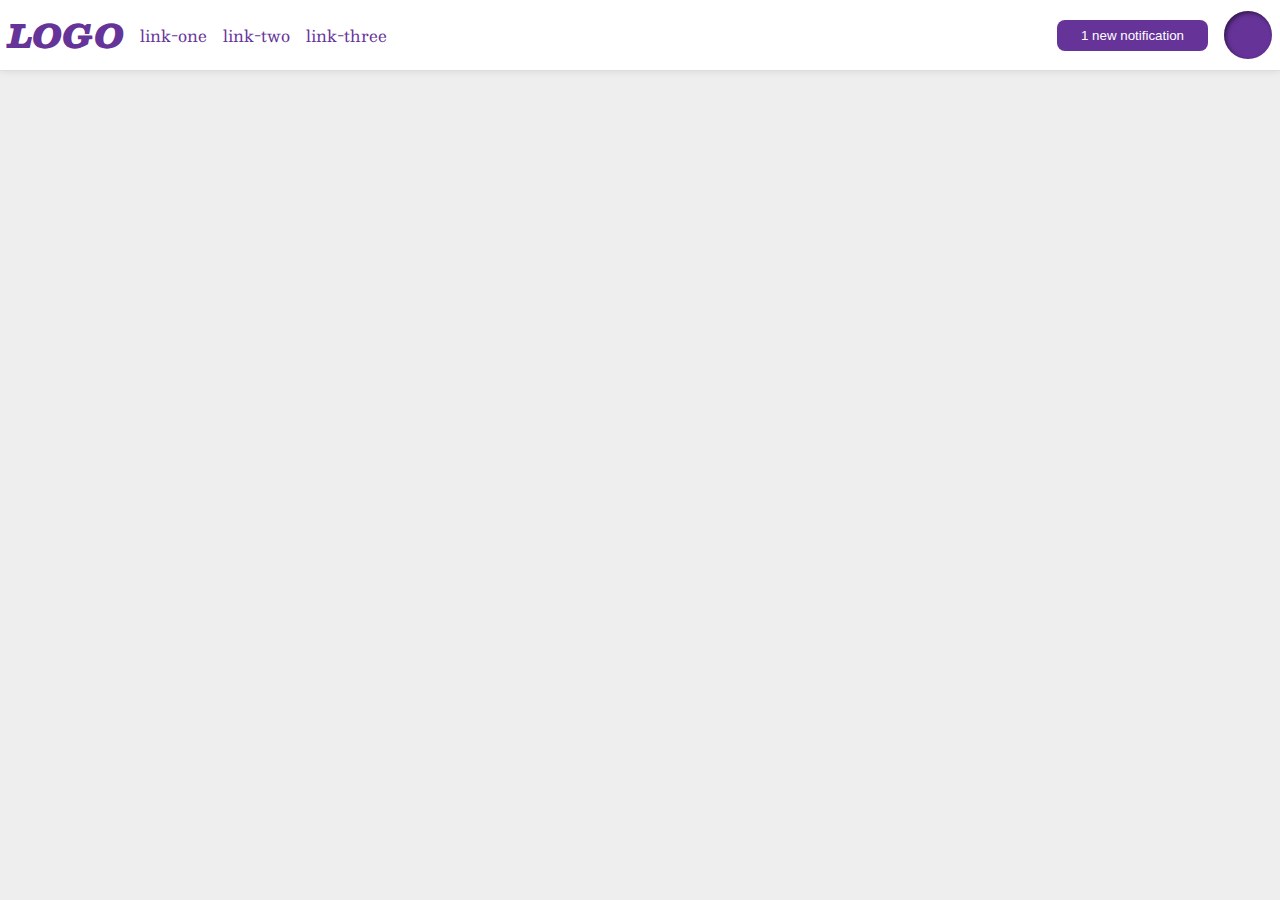
<file: flex/03-flex-header-2/index.html>
<!DOCTYPE html>
<html lang="en">
  <head>
    <meta charset="UTF-8">
    <meta http-equiv="X-UA-Compatible" content="IE=edge">
    <meta name="viewport" content="width=device-width, initial-scale=1.0">
    <title>Flex Header 2</title>
    <link rel="stylesheet" href="style.css">
  </head>
  <body>
    <div class="header">
      <div class="left"> 
        <div class="logo">
         LOGO
        </div>
        <ul class="links">
         <li><a href="google.com">link-one</a></li>
         <li><a href="google.com">link-two</a></li>
         <li><a href="google.com">link-three</a></li>
        </ul>
      </div>
      <div class="right">
        <button class="notifications">
         1 new notification
       </button>
        <div class="profile-image"></div>
      </div>
    </div>
  </body>
</html>
</file>
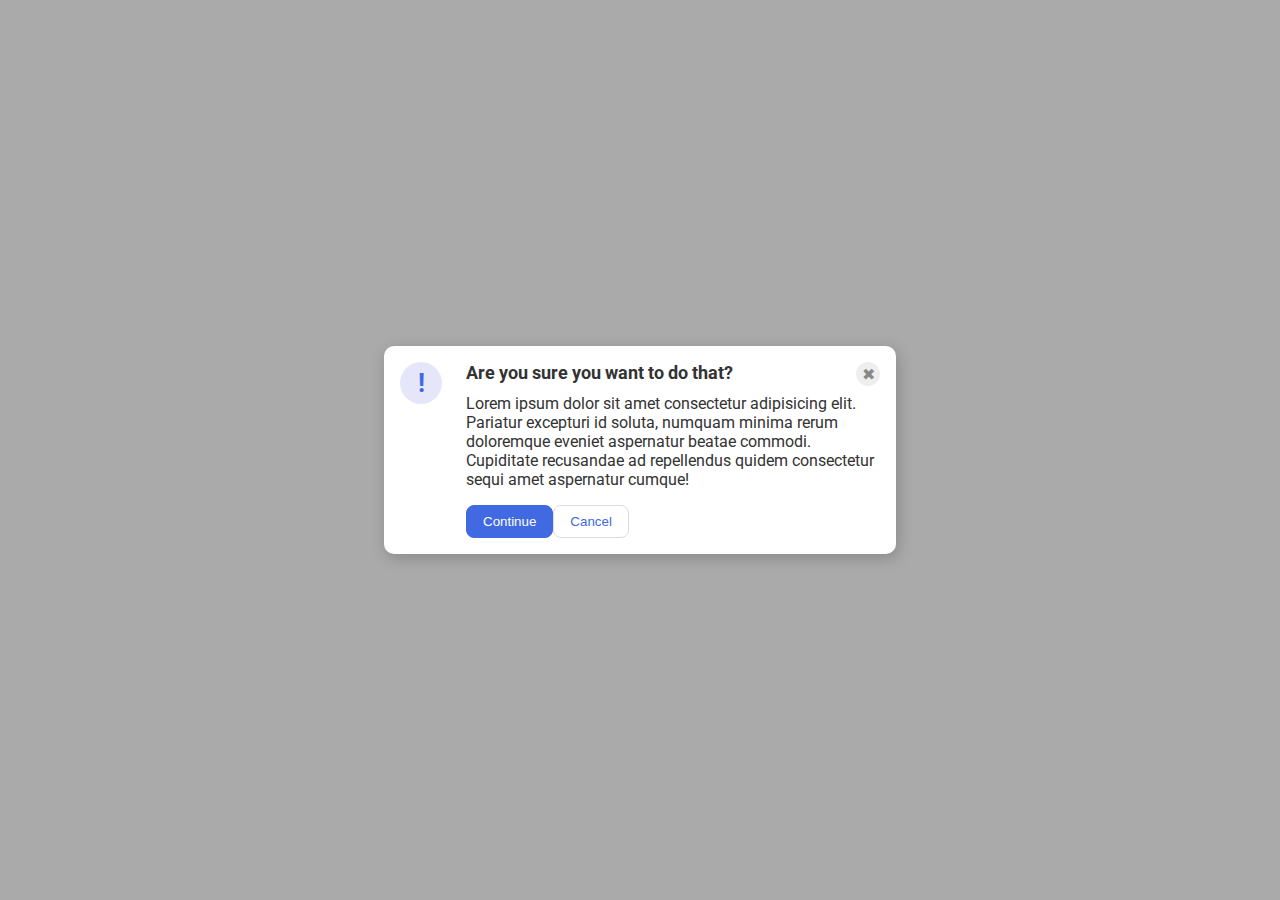
<file: flex/05-flex-modal/index.html>
<!DOCTYPE html>
<html lang="en">
  <head>
    <meta charset="UTF-8">
    <meta http-equiv="X-UA-Compatible" content="IE=edge">
    <meta name="viewport" content="width=device-width, initial-scale=1.0">
    <link rel="stylesheet" href="style.css">
    <title>Modal</title>
  </head>
  <body>
    <div class="modal">
      <div class="icon">!</div>
        <div class="align">
          <div class="top">
            <div class="header">Are you sure you want to do that?</div>
            <div class="close-button">✖</div>
          </div>  
            <div class="text">Lorem ipsum dolor sit amet consectetur adipisicing elit. Pariatur excepturi id soluta, numquam minima rerum doloremque eveniet aspernatur beatae commodi. Cupiditate recusandae ad repellendus quidem consectetur sequi amet aspernatur cumque!</div>
            <div class=buttonclass>
              <button class="continue">Continue</button>
              <button class="cancel">Cancel</button>
            </div>  
        </div>  
    </div>
  </body>
</html>
</file>
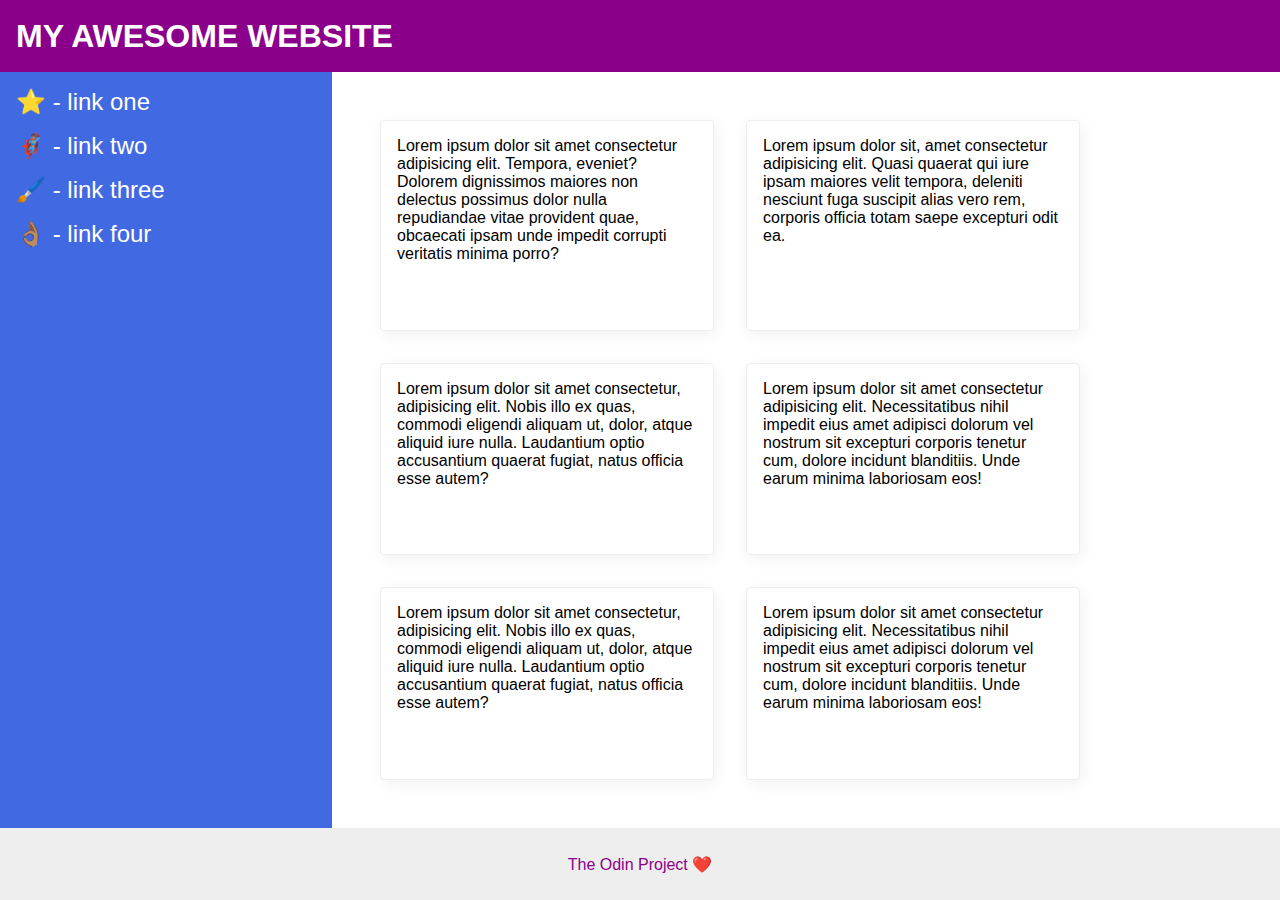
<file: flex/07-flex-layout-2/index.html>
<!DOCTYPE html>
<html lang="en">
  <head>
    <meta charset="UTF-8">
    <meta http-equiv="X-UA-Compatible" content="IE=edge">
    <meta name="viewport" content="width=device-width, initial-scale=1.0">
    <title>The Holy Grail</title>
    <link rel="stylesheet" href="style.css">
  </head>
  <body>
    <div class="header">
      MY AWESOME WEBSITE
    </div>
    <div class="body">
      <div class="sidebar">
        <ul>
          <li><a href="#">⭐ - link one</a></li>
          <li><a href="#">🦸🏽‍♂️ - link two</a></li>
          <li><a href="#">🖌️ - link three</a></li>
          <li><a href="#">👌🏽 - link four</a></li>
        </ul>
      </div>
      <div class="container">
        <div class="card">Lorem ipsum dolor sit amet consectetur adipisicing elit. Tempora, eveniet? Dolorem dignissimos maiores non delectus possimus dolor nulla repudiandae vitae provident quae, obcaecati ipsam unde impedit corrupti veritatis minima porro?</div>
        <div class="card">Lorem ipsum dolor sit, amet consectetur adipisicing elit. Quasi quaerat qui iure ipsam maiores velit tempora, deleniti nesciunt fuga suscipit alias vero rem, corporis officia totam saepe excepturi odit ea.</div>
        <div class="card">Lorem ipsum dolor sit amet consectetur, adipisicing elit. Nobis illo ex quas, commodi eligendi aliquam ut, dolor, atque aliquid iure nulla. Laudantium optio accusantium quaerat fugiat, natus officia esse autem?</div>
        <div class="card">Lorem ipsum dolor sit amet consectetur adipisicing elit. Necessitatibus nihil impedit eius amet adipisci dolorum vel nostrum sit excepturi corporis tenetur cum, dolore incidunt blanditiis. Unde earum minima laboriosam eos!</div>
        <div class="card">Lorem ipsum dolor sit amet consectetur, adipisicing elit. Nobis illo ex quas, commodi eligendi aliquam ut, dolor, atque aliquid iure nulla. Laudantium optio accusantium quaerat fugiat, natus officia esse autem?</div>
        <div class="card">Lorem ipsum dolor sit amet consectetur adipisicing elit. Necessitatibus nihil impedit eius amet adipisci dolorum vel nostrum sit excepturi corporis tenetur cum, dolore incidunt blanditiis. Unde earum minima laboriosam eos!</div>
      </div>  
    </div>  

    <div class="footer">
      The Odin Project ❤️
    </div>
  </body>
</html>
</file>
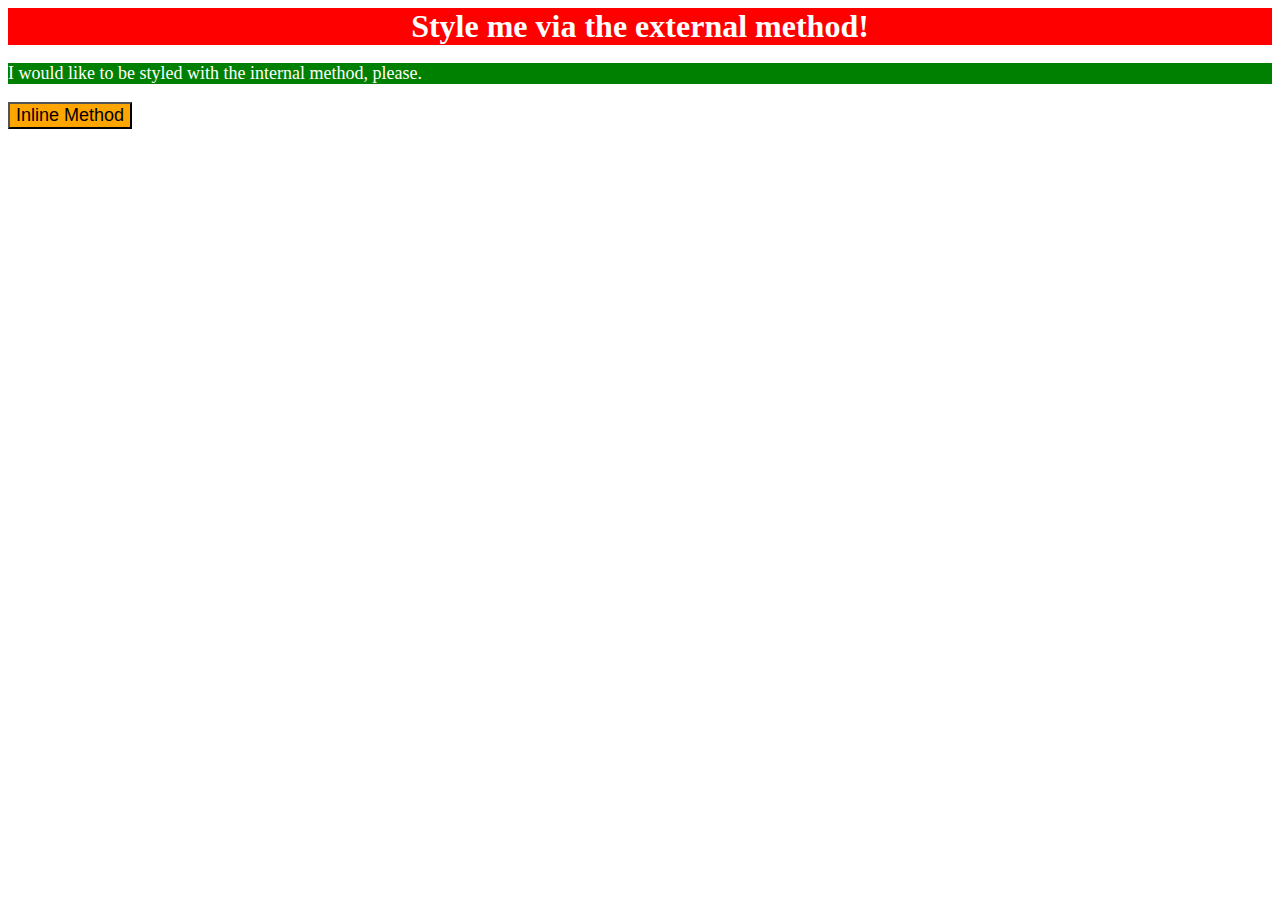
<file: foundations/01-css-methods/index.html>
<!DOCTYPE html>
<html lang="en">
  <head>
    <meta charset="UTF-8">
    <meta http-equiv="X-UA-Compatible" content="IE=edge">
    <meta name="viewport" content="width=device-width, initial-scale=1.0">
    <link rel="stylesheet" href="style.css">
    <style>
    p {
      background-color: green;
      color: white;
      font-size: 18px;
    }
    </style>
    <title>Methods for Adding CSS</title>
  </head>
  <body>
    <div>Style me via the external method!</div>
    <p>I would like to be styled with the internal method, please.</p>
    <button style ="background-color: orange; font-size: 18px;" >Inline Method</button>
  
    
    
  </body>
</html>
</file>
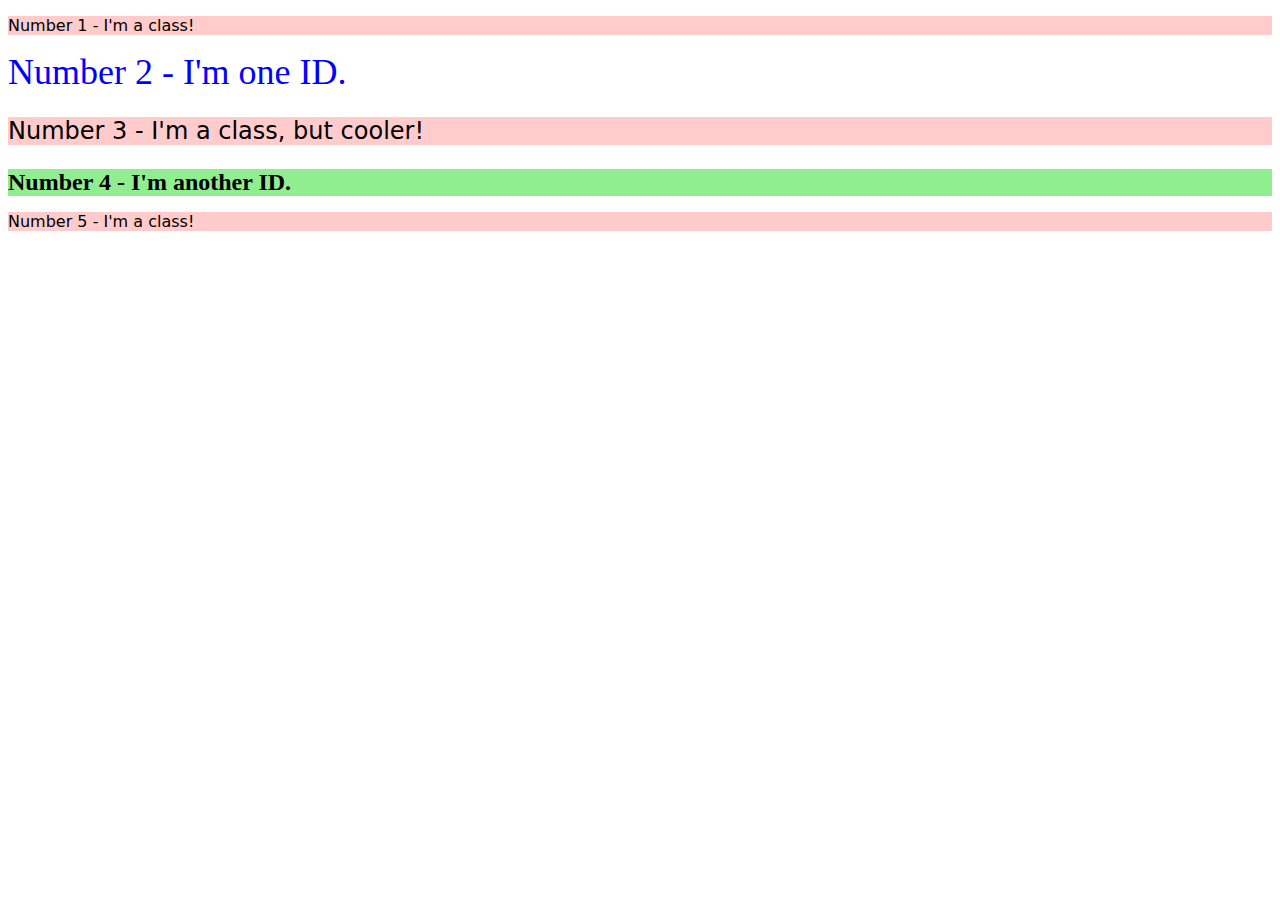
<file: foundations/02-class-id-selectors/index.html>
<!DOCTYPE html>
<html lang="en">
  <head>
    <meta charset="UTF-8">
    <meta http-equiv="X-UA-Compatible" content="IE=edge">
    <meta name="viewport" content="width=device-width, initial-scale=1.0">
    <title>Class and ID Selectors</title>
    <link rel="stylesheet" href="style.css">
    
  </head>
  <body>
    <p class="odd">Number 1 - I'm a class!</p>
    <div id="blue">Number 2 - I'm one ID.</div>
    <p class="odd third">Number 3 - I'm a class, but cooler!</p>
    <div id="lightgreen">Number 4 - I'm another ID.</div>
    <p class="odd">Number 5 - I'm a class!</p>
  </body>
</html>
</file>
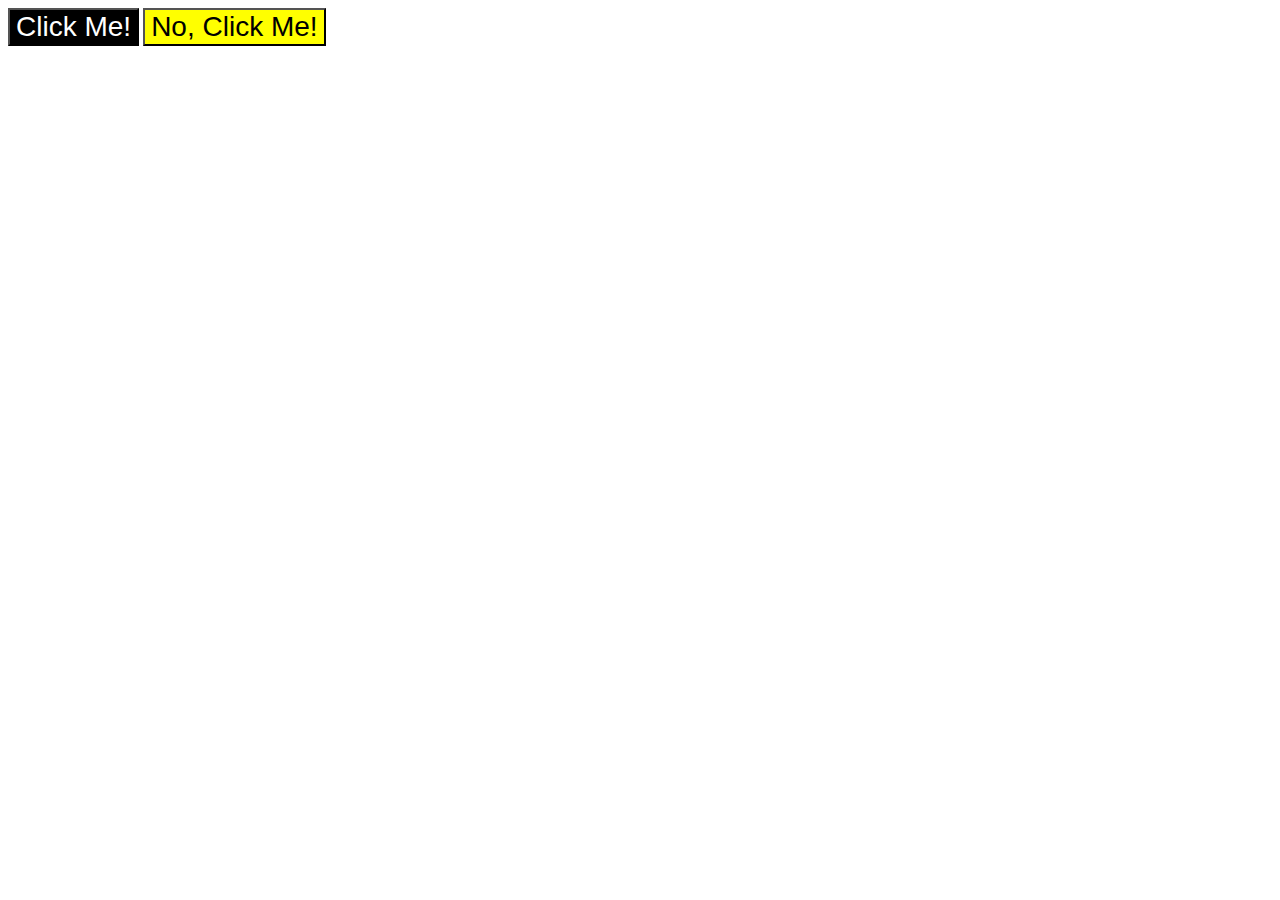
<file: foundations/03-grouping-selectors/index.html>
<!DOCTYPE html>
<html lang="en">
  <head>
    <meta charset="UTF-8">
    <meta http-equiv="X-UA-Compatible" content="IE=edge">
    <meta name="viewport" content="width=device-width, initial-scale=1.0">
    <title>Grouping Selectors</title>
    <link rel="stylesheet" href="style.css">
  </head>
  <body>
    <button class="first">Click Me!</button>
    <button class="second">No, Click Me!</button>
  </body>
</html>
</file>
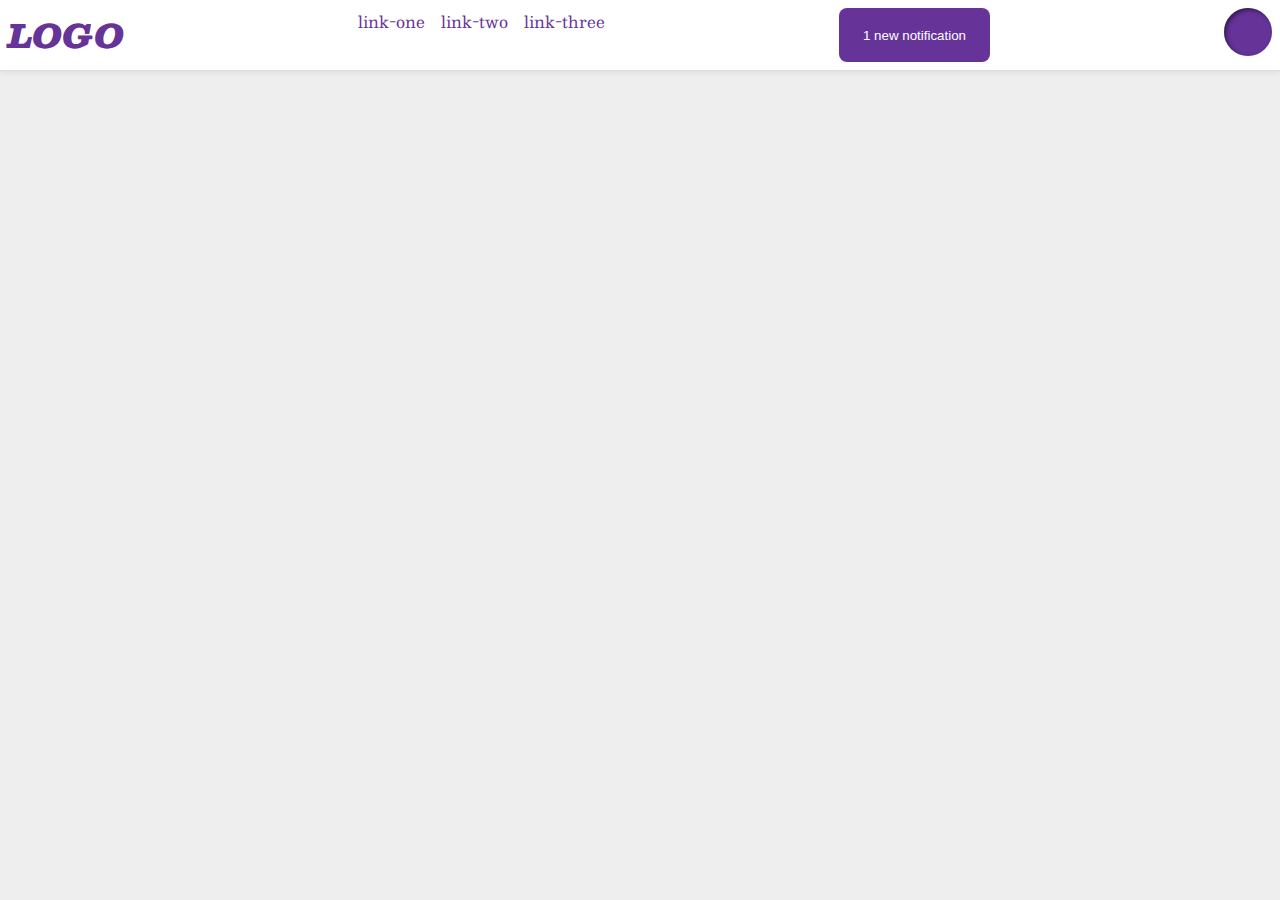
<file: flex/03-flex-header-2/solution/solution.html>
<!DOCTYPE html>
<html lang="en">
  <head>
    <meta charset="UTF-8">
    <meta http-equiv="X-UA-Compatible" content="IE=edge">
    <meta name="viewport" content="width=device-width, initial-scale=1.0">
    <title>Flex Header 2</title>
    <link rel="stylesheet" href="solution.css">
  </head>
  <body>
    <div class="header">
     <!-- <div class="left"> -->
        <div class="logo">
          LOGO
        </div>
        <ul class="links">
          <li><a href="google.com">link-one</a></li>
          <li><a href="google.com">link-two</a></li>
          <li><a href="google.com">link-three</a></li>
        </ul>
     <!-- </div> -->
      <!--<div class="right"> -->
        <button class="notifications">
          1 new notification
        </button>
        <div class="profile-image"></div>
     <!--- </div> -->
    </div>
  </body>
</html>
</file>
<file: flex/03-flex-header-2/style.css>
/* this is some magical font-importing.  
you'll learn about it later. */
@import url('https://fonts.googleapis.com/css2?family=Besley:ital,wght@0,400;1,900&display=swap');

body {
  margin: 0;
  background: #eee;
  font-family: Besley, serif;
}

.header {
  background: white;
  border-bottom: 1px solid #ddd;
  box-shadow: 0 0 8px rgba(0,0,0,.1);
  display: flex;
  justify-content: space-between;
  padding: 8px;
  



} /* ok so we display flex to make a container of everythingv in a row, then we put space between 
so the items and we put some padding to give it space as of right now we have 
logo  some space, links ,some space ,new notif, space, blue circle  */

.profile-image {
  background: rebeccapurple;
  box-shadow: inset 2px 2px 4px rgba(0,0,0,.5);
  border-radius: 50%;
  width: 48px;
  height: 48px;


}

.logo {
  color: rebeccapurple;
  font-size: 32px;
  font-weight: 900;
  font-style: italic;


}

button {
  border: none;
  border-radius: 8px;
  background: rebeccapurple;
  color: white;
  padding: 8px 24px;
  
}

a {
  /* this removes the line under our links */
  text-decoration: none;
  color: rebeccapurple;
}

ul {
  list-style-type: none;
  display: flex;
  gap: 16px;
  margin: 0px;
  padding: 0px;


}  /*after editing head and creating a container this is in the middlish*/

.left,.right{
 display: flex; 
 gap:16px;
 align-items: center;


/*the containers are aligned with the original container now since left and right were also 
 divs but with a display flex they match with their container. */
}
</file>
<file: flex/05-flex-modal/style.css>
@import url('https://fonts.googleapis.com/css2?family=Roboto:wght@400;700&display=swap');

html, body {
  height: 100%;

  
}

body {
  font-family: Roboto, sans-serif;
  margin: 0;
  background: #aaa;
  color: #333;
  /* I'll give you this one for free lol */
  display: flex;
  align-items: center;
  justify-content: center;
}

.modal {
  background: white;
  width: 480px;
  border-radius: 10px;
  box-shadow: 2px 4px 16px rgba(0,0,0,.2);
  display: flex;
  padding: 16px;
  gap: 8px; 
 

}

.icon {
  color: royalblue;
  font-size: 26px;
  font-weight: 700;
  background: lavender;
  width: 42px;
  height: 42px;
  border-radius: 50%;
  display: flex;
  align-items: center;
  justify-content: center;
  flex-shrink: 0;
  margin-right: 16px;
  

}

.close-button {
  background: #eee;
  border-radius: 50%;
  color: #888;
  font-weight: 400;
  font-size: 16px;
  height: 24px;
  width: 24px;
  display: flex;
  align-items: center;
  justify-content: center;
}

button {
  padding: 8px 16px;
  border-radius: 8px;
}

button.continue {
  background: royalblue;
  border: 1px solid royalblue;
  color: white;
}

button.cancel {
  background: white;
  border: 1px solid #ddd;
  color: royalblue;
}

.align{
  display: flex;
  flex-direction: column;
}
.top{
  display: flex;
  justify-content: space-between;
}

.text{
  margin-top: 8px;
}

.header{
  font-weight: bold;
  font-size: 18px;
}

.buttonclass{
  display: flex;
  margin-top: 16px;
}
</file>
<file: flex/07-flex-layout-2/style.css>
body {
  font-family: -apple-system, BlinkMacSystemFont, 'Segoe UI', Roboto, Oxygen, Ubuntu, Cantarell, 'Open Sans', 'Helvetica Neue', sans-serif;
  margin: 0;
  min-height: 100vh;
  display: flex;
  flex-direction: column;

}  /* we display a flex and use column so all the containers are moveable in " vertical order"*/

.header {
  height: 72px;
  background: darkmagenta;
  color: white;
  display: flex;
  align-items: center;
  font-size: 32px;
  font-weight: bold;
  padding-left: 16px;
}  /*pretty straight forward*/

.footer {
  height: 72px;
  background: #eee;
  color: darkmagenta;
  display: flex;
  align-items: center;
  justify-content: center;
} /*easy*/

.sidebar {
  width: 300px;
  background: royalblue;
  flex-shrink: 0;
  padding: 16px;
} /*we dont want the sidebar to shrink hence flex shrink and some padding */

.card {
  border: 1px solid #eee;
  box-shadow: 2px 4px 16px rgba(0,0,0,.06);
  border-radius: 4px;
  padding: 16px;
  width: 300px;
  margin: 16px;

  /*we set the card to a certain size 300px and we give it margin and padding for space inside and out*/
}

.body{
  display: flex;
  flex: 1;
} /*this fills up the space between body and the footer */

.container{
  display: flex;
  flex-wrap: wrap;
  padding: 32px;

}  /* this lets the container which holds cards to be able to wrap if there isnt enough space on screen*/

ul {
  list-style-type: none;
  margin: 0;
  padding: 0;
}

li {
  margin-bottom: 16px;
}

a {
  color: white;
  text-decoration: none;
  font-size: 24px;
}  /*simple stuff you can look up (how to remove underline remove bullet points and color link*/
</file>
<file: foundations/01-css-methods/style.css>
div {
    color: white;
    background-color: red;
    font-size: 32px;
    font-weight: 700;
    text-align: center;
}
</file>
<file: foundations/02-class-id-selectors/style.css>
.odd{
    background-color: #FFCCCB;
    font-family: Verdana, "DejaVu Sans",sans-serif ; 
}
#blue{
    color: blue;
    font-size: 36px; 
}

.third{
    font-size: 24px;;
}

#lightgreen{
    background-color: #90EE90;
    font-size: 24px;
    font-weight: 700;
}
</file>
<file: foundations/03-grouping-selectors/style.css>
.first,
.second{
    font-size: 28px;
    font-family: Helvetica,'Times New Roman',sans-serif;
}
.first{
    background-color: black;
    color: white;
}

.second{
    background-color: yellow;
}
</file>
<file: flex/03-flex-header-2/solution/solution.css>
/* this is some magical font-importing.  
you'll learn about it later. */
@import url('https://fonts.googleapis.com/css2?family=Besley:ital,wght@0,400;1,900&display=swap');

body {
  margin: 0;
  background: #eee;
  font-family: Besley, serif;
}

.header {
  background: white;
  border-bottom: 1px solid #ddd;
  box-shadow: 0 0 8px rgba(0,0,0,.1);
}

.profile-image {
  background: rebeccapurple;
  box-shadow: inset 2px 2px 4px rgba(0,0,0,.5);
  border-radius: 50%;
  width: 48px;
  height:  48px;
}

.logo {
  color: rebeccapurple;
  font-size: 32px;
  font-weight: 900;
  font-style: italic;
}

button {
  border: none;
  border-radius: 8px;
  background: rebeccapurple;
  color: white;
  padding: 8px 24px;
}

a {
  /* this removes the line under our links */
  text-decoration: none;
  color: rebeccapurple;
}

ul {
  list-style-type: none;
}

/* SOLUTION */

.header {
  display: flex;
  justify-content: space-between;
  padding: 8px;
}

ul {
  display: flex;
  margin: 0;
  padding: 0;
  gap: 16px;
}

.left, .right {
  display: flex;
  align-items: center;
  gap: 16px;
}
</file>
